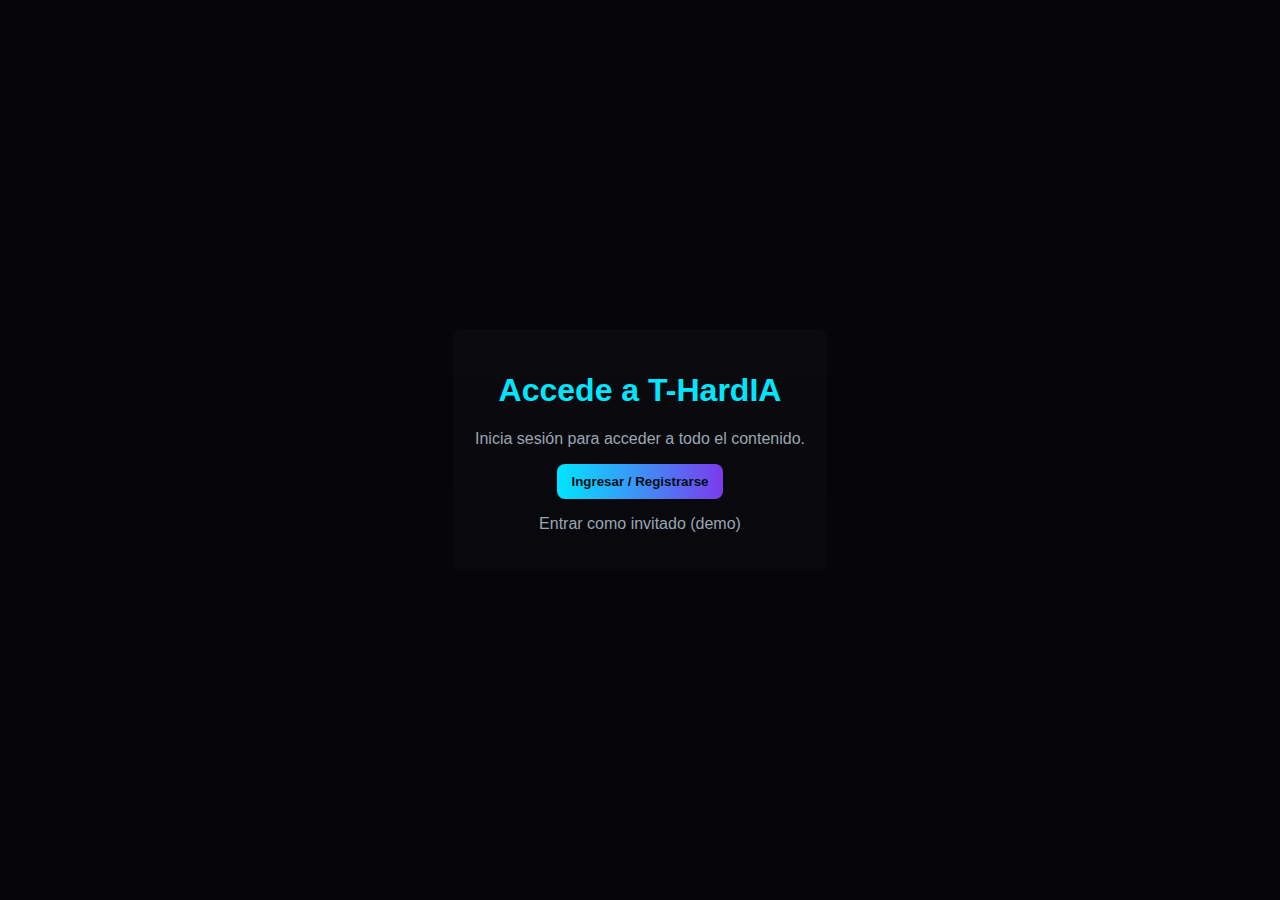
<file: T-HardIA_v3 (1)/index.html>
<!doctype html>
<html lang="es">
<head><meta charset="utf-8"><meta name="viewport" content="width=device-width,initial-scale=1"/><title>T-HardIA - Login</title>
<link rel="stylesheet" href="css/style.css"><link rel="icon" href="images/favicon-TH.png"></head>
<body>
<main style="min-height:100vh;display:flex;align-items:center;justify-content:center;padding:20px">
  <div style="max-width:560px;background:linear-gradient(180deg,rgba(255,255,255,0.02),rgba(255,255,255,0.01));padding:22px;border-radius:10px;text-align:center">
    <h1 style="color:var(--accent)">Accede a T-HardIA</h1>
    <p style="color:var(--muted)">Inicia sesión para acceder a todo el contenido.</p>
    <p><button onclick="netlifyIdentity.open()" style="padding:10px 14px;border-radius:8px;border:none;background:linear-gradient(90deg,var(--accent),#7c3aed);font-weight:700;color:#001018;cursor:pointer">Ingresar / Registrarse</button></p>
    <p style="margin-top:8px"><a href="home.html" style="color:var(--muted);text-decoration:none">Entrar como invitado (demo)</a></p>
  </div>
</main>
<script src="https://identity.netlify.com/v1/netlify-identity-widget.js"></script>
<script>netlifyIdentity.on('login', ()=>{window.location.href='home.html'});netlifyIdentity.init();</script>
</body>
</html>
</file>
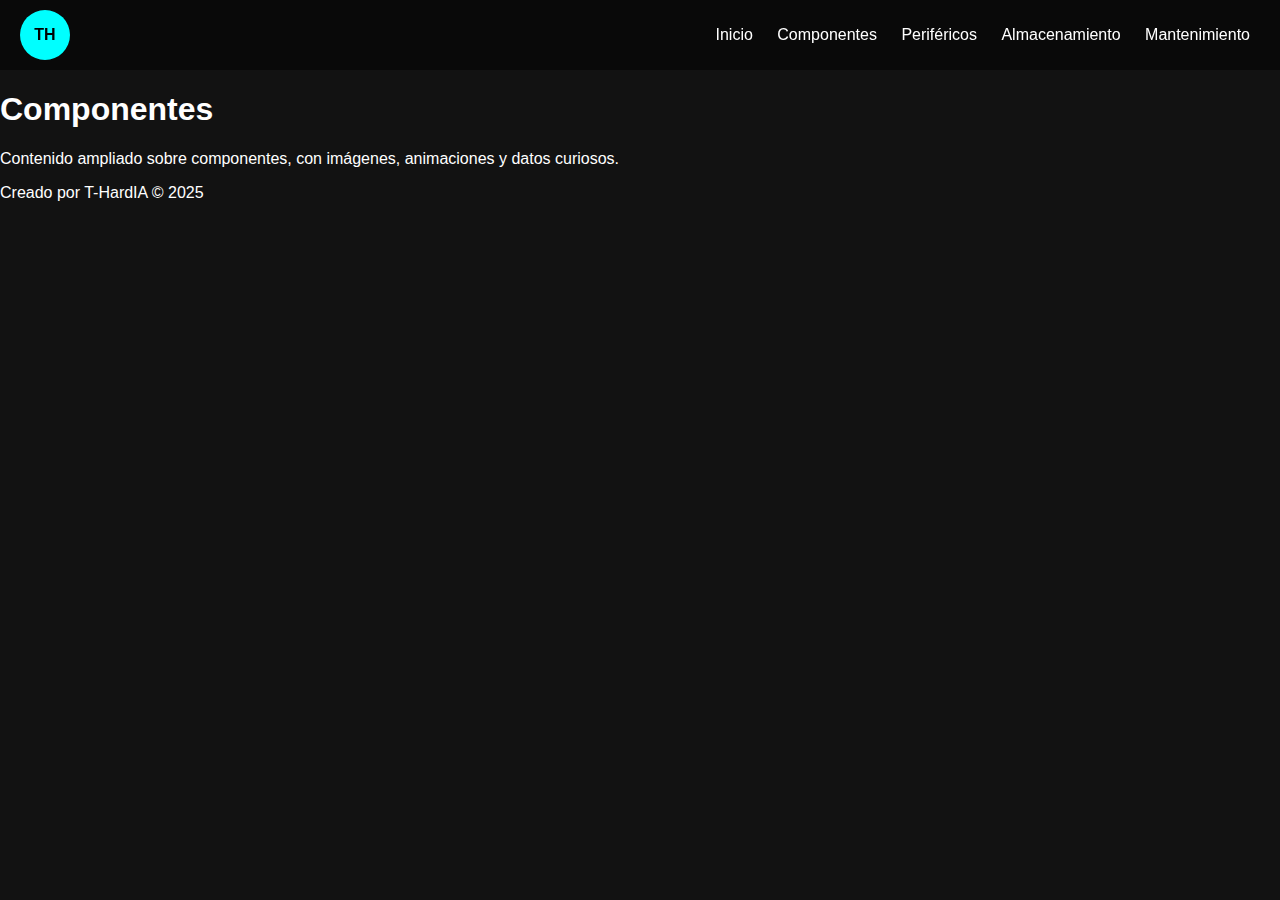
<file: T-HardIA/almacenamiento.html>
<!DOCTYPE html>
<html lang="es">
<head>
<meta charset="UTF-8">
<title>Componentes</title>
<link rel="stylesheet" href="css/style.css">
</head>
<body>
<header>
  <div class="logo">TH</div>
  <nav class="menu-desktop">
    <a href="home.html">Inicio</a>
    <a href="componentes.html">Componentes</a>
    <a href="perifericos.html">Periféricos</a>
    <a href="almacenamiento.html">Almacenamiento</a>
    <a href="mantenimiento.html">Mantenimiento</a>
  </nav>
</header>

<main>
  <h1>Componentes</h1>
  <p>Contenido ampliado sobre componentes, con imágenes, animaciones y datos curiosos.</p>
</main>

<footer>
  Creado por T-HardIA © 2025
</footer>
</body>
</html>
</file>
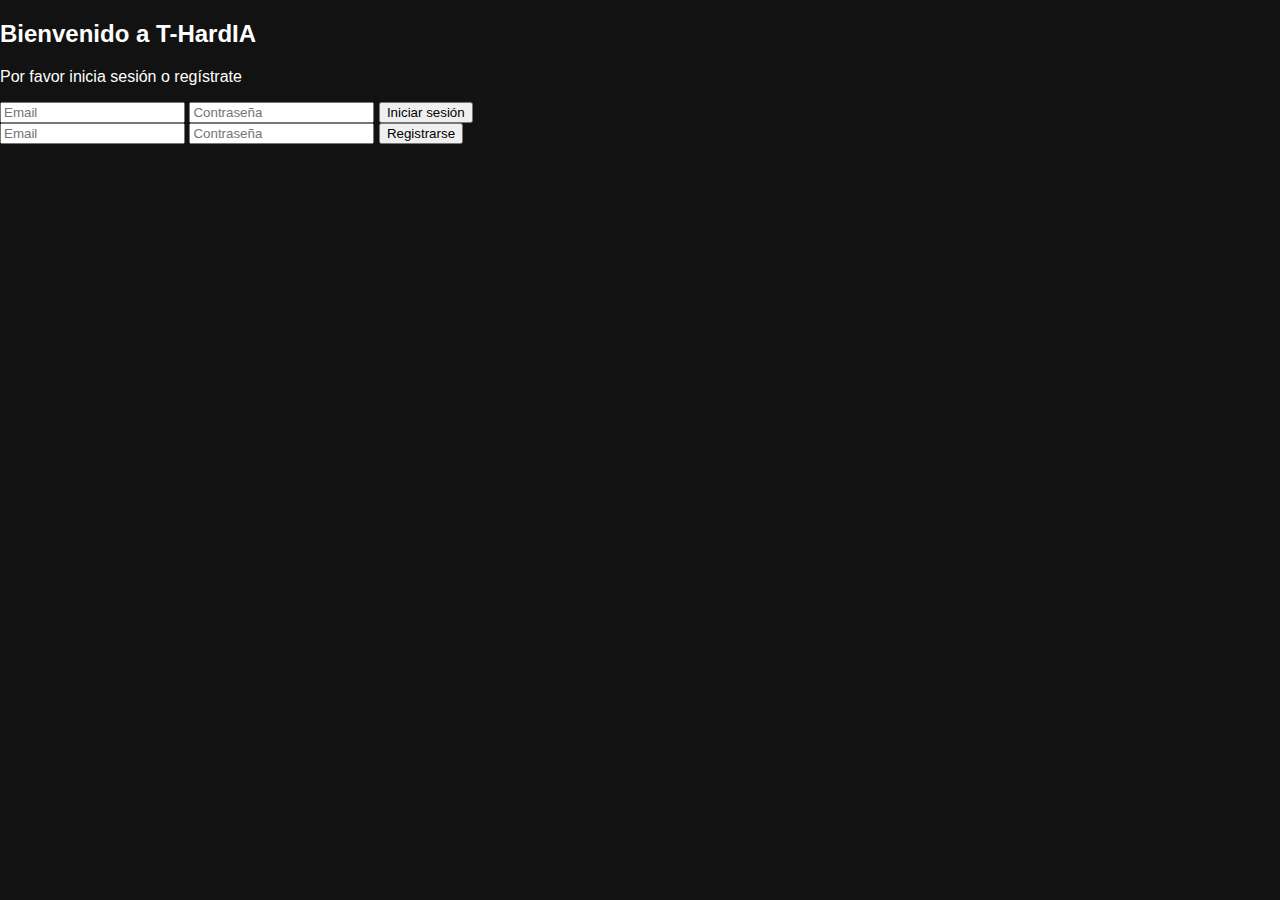
<file: T-HardIA/login.html>
<!DOCTYPE html>
<html lang="es">
<head>
  <meta charset="UTF-8">
  <title>Login - T-HardIA</title>
  <script type="module" src="login.js"></script>
  <link rel="stylesheet" href="css/style.css">
</head>
<body class="login-body">
  <div class="login-container">
    <h2>Bienvenido a <span class="highlight">T-HardIA</span></h2>
    <p>Por favor inicia sesión o regístrate</p>

    <form id="login-form">
      <input type="email" id="email" placeholder="Email" required>
      <input type="password" id="password" placeholder="Contraseña" required>
      <button type="submit">Iniciar sesión</button>
    </form>

    <form id="signup-form">
      <input type="email" id="signup-email" placeholder="Email" required>
      <input type="password" id="signup-password" placeholder="Contraseña" required>
      <button type="submit">Registrarse</button>
    </form>
  </div>
</body>
</html>
</file>
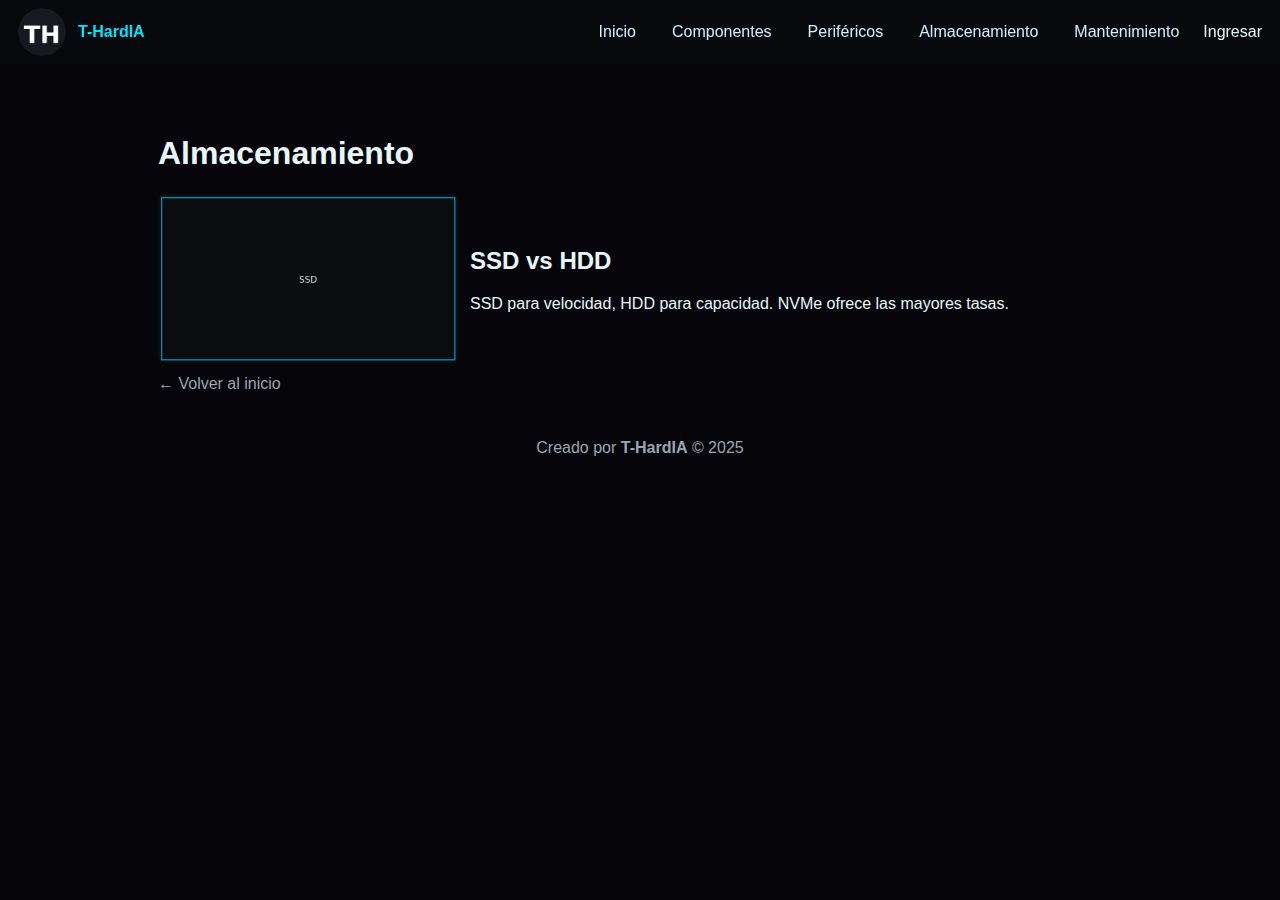
<file: T-HardIA_v3 (1)/almacenamiento.html>
<!doctype html>
<html lang="es">
<head><meta charset="utf-8"><meta name="viewport" content="width=device-width,initial-scale=1"/><title>Almacenamiento - T-HardIA</title>
<link rel="stylesheet" href="css/style.css"></head>
<body>
<header class="header"><div class="logo-row"><img src="images/logo-TH.png"><div class="site-title">T-HardIA</div></div><nav class="nav"><a href="home.html">Inicio</a><a href="componentes.html">Componentes</a><a href="perifericos.html">Periféricos</a><a href="almacenamiento.html">Almacenamiento</a><a href="mantenimiento.html">Mantenimiento</a><div id="user-name" class="user-badge">Ingresar</div></nav><div id="hamburger" class="hamburger">&#9776;</div></header>
<main class="container"><article class="article"><h1>Almacenamiento</h1><section class="section"><img src="images/ssd.png"><div><h2>SSD vs HDD</h2><p>SSD para velocidad, HDD para capacidad. NVMe ofrece las mayores tasas.</p></div></section><p style="margin-top:12px"><a href="home.html" style="color:var(--muted);text-decoration:none">← Volver al inicio</a></p></article><footer>Creado por <strong>T-HardIA</strong> © 2025</footer></main><script src="js/main.js"></script></body></html>
</file>
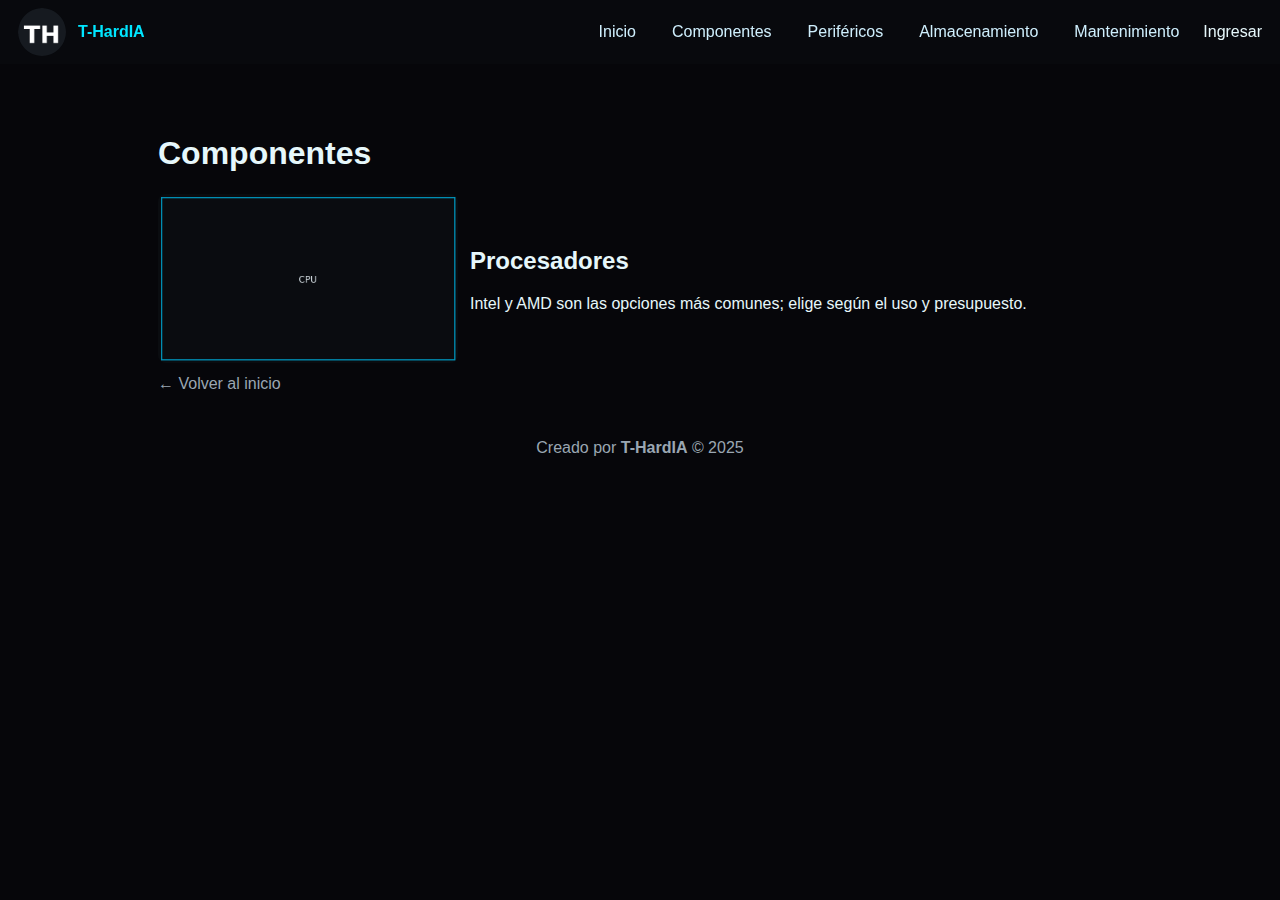
<file: T-HardIA_v3 (1)/componentes.html>
<!doctype html>
<html lang="es">
<head><meta charset="utf-8"><meta name="viewport" content="width=device-width,initial-scale=1"/><title>Componentes - T-HardIA</title>
<link rel="stylesheet" href="css/style.css"></head>
<body>
<header class="header"><div class="logo-row"><img src="images/logo-TH.png"><div class="site-title">T-HardIA</div></div><nav class="nav"><a href="home.html">Inicio</a><a href="componentes.html">Componentes</a><a href="perifericos.html">Periféricos</a><a href="almacenamiento.html">Almacenamiento</a><a href="mantenimiento.html">Mantenimiento</a><div id="user-name" class="user-badge">Ingresar</div></nav><div id="hamburger" class="hamburger">&#9776;</div></header>
<main class="container"><article class="article"><h1>Componentes</h1><section class="section"><img src="images/cpu.png"><div><h2>Procesadores</h2><p>Intel y AMD son las opciones más comunes; elige según el uso y presupuesto.</p></div></section><p style="margin-top:12px"><a href="home.html" style="color:var(--muted);text-decoration:none">← Volver al inicio</a></p></article><footer>Creado por <strong>T-HardIA</strong> © 2025</footer></main><script src="js/main.js"></script></body></html>
</file>
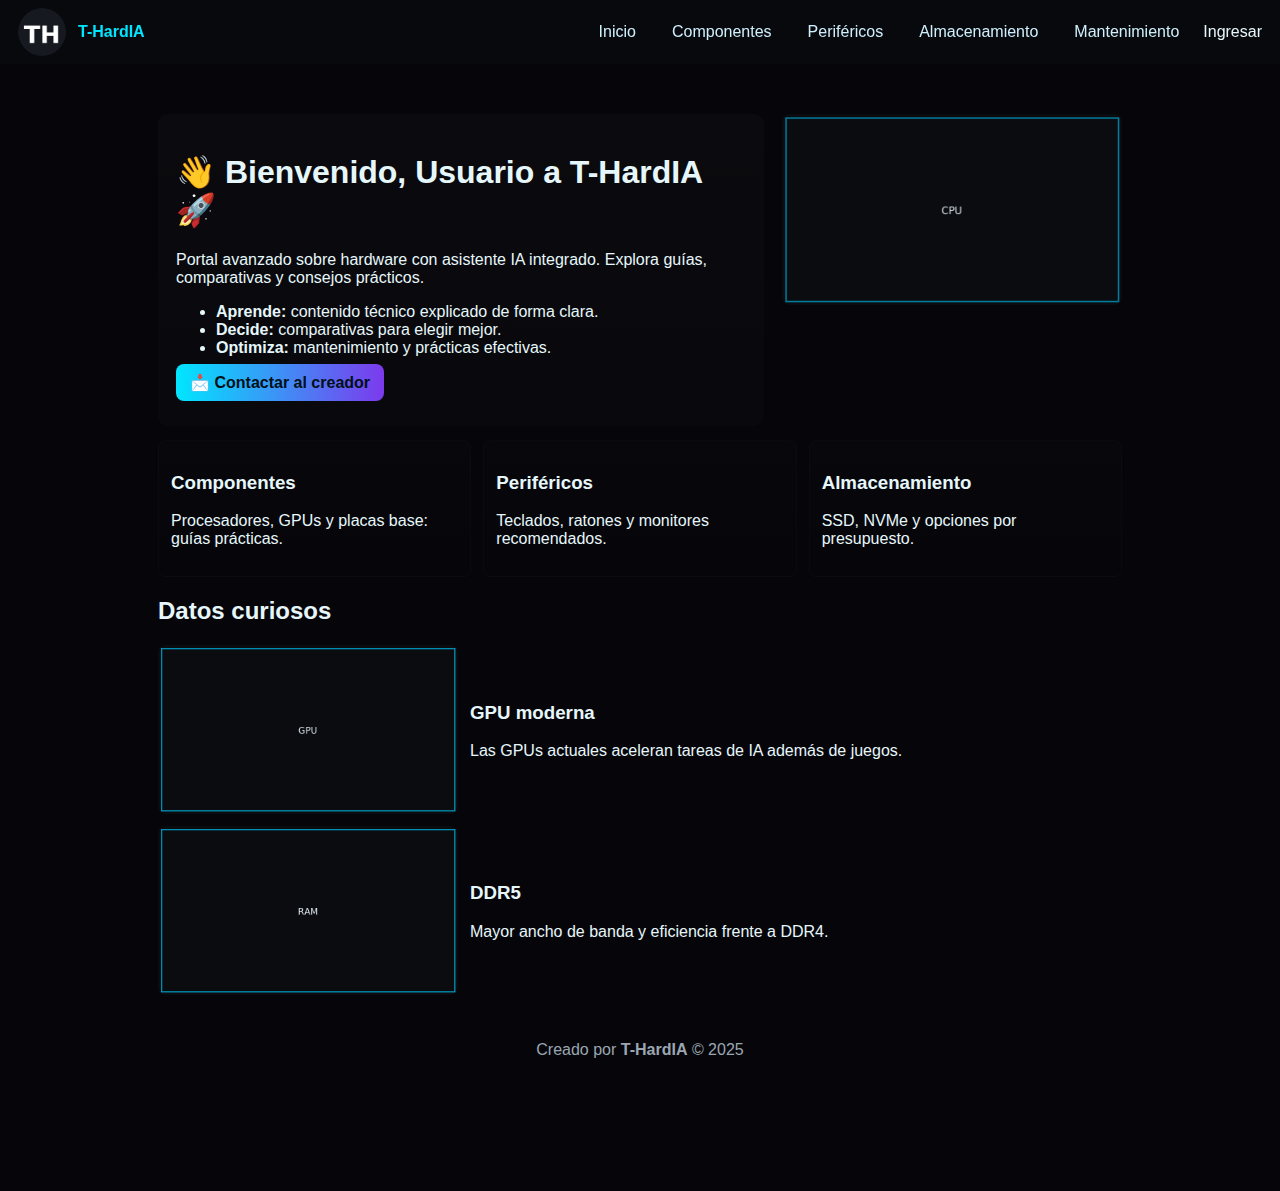
<file: T-HardIA_v3 (1)/home.html>
<!doctype html>
<html lang="es">
<head><meta charset="utf-8"><meta name="viewport" content="width=device-width,initial-scale=1"/><title>T-HardIA - Inicio</title>
<link rel="stylesheet" href="css/style.css"><link rel="icon" href="images/favicon-TH.png"></head>
<body>
<header class="header">
  <div class="logo-row"><img src="images/logo-TH.png" alt="TH"><div class="site-title">T-HardIA</div></div>
  <nav class="nav">
    <a href="home.html">Inicio</a><a href="componentes.html">Componentes</a><a href="perifericos.html">Periféricos</a><a href="almacenamiento.html">Almacenamiento</a><a href="mantenimiento.html">Mantenimiento</a>
    <div id="user-name" class="user-badge">Ingresar</div>
  </nav>
  <div id="hamburger" class="hamburger">&#9776;</div>
</header>

<div id="mobileMenu" class="mobile-menu">
  <div style="display:flex;align-items:center;gap:10px;padding:6px 0"><img src="images/logo-TH.png" style="width:40px;height:40px;border-radius:50%"><div id="user-name-mobile" class="user-badge">Ingresar</div></div>
  <hr style="border:none;border-top:1px solid rgba(255,255,255,0.03);margin:8px 0">
  <a href="home.html" style="display:block;padding:8px 0;color:inherit;text-decoration:none">Inicio</a>
  <a href="componentes.html" style="display:block;padding:8px 0;color:inherit;text-decoration:none">Componentes</a>
  <a href="perifericos.html" style="display:block;padding:8px 0;color:inherit;text-decoration:none">Periféricos</a>
  <a href="almacenamiento.html" style="display:block;padding:8px 0;color:inherit;text-decoration:none">Almacenamiento</a>
  <a href="mantenimiento.html" style="display:block;padding:8px 0;color:inherit;text-decoration:none">Mantenimiento</a>
</div>

<main class="container">
  <div class="hero">
    <div class="panel">
      <h1>👋 Bienvenido, <span id="username">Usuario</span> a T-HardIA 🚀</h1>
      <p>Portal avanzado sobre hardware con asistente IA integrado. Explora guías, comparativas y consejos prácticos.</p>
      <ul>
        <li><strong>Aprende:</strong> contenido técnico explicado de forma clara.</li>
        <li><strong>Decide:</strong> comparativas para elegir mejor.</li>
        <li><strong>Optimiza:</strong> mantenimiento y prácticas efectivas.</li>
      </ul>
      <p style="margin-top:12px"><a href="https://www.instagram.com/tato.gp?igsh=ZmcyMTR5MndhcnFx" target="_blank" style="color:inherit;text-decoration:none;padding:10px 14px;border-radius:8px;background:linear-gradient(90deg,var(--accent),#7c3aed);color:#001018;font-weight:700">📩 Contactar al creador</a></p>
    </div>
    <div><img src="images/cpu.png" alt="CPU" style="width:100%;border-radius:8px"></div>
  </div>

  <section class="cards">
    <article class="card"><h3>Componentes</h3><p>Procesadores, GPUs y placas base: guías prácticas.</p></article>
    <article class="card"><h3>Periféricos</h3><p>Teclados, ratones y monitores recomendados.</p></article>
    <article class="card"><h3>Almacenamiento</h3><p>SSD, NVMe y opciones por presupuesto.</p></article>
  </section>

  <article class="article">
    <h2>Datos curiosos</h2>
    <div class="section"><img src="images/gpu.png" alt="GPU"><div><h3>GPU moderna</h3><p>Las GPUs actuales aceleran tareas de IA además de juegos.</p></div></div>
    <div class="section"><img src="images/ram.png" alt="RAM"><div><h3>DDR5</h3><p>Mayor ancho de banda y eficiencia frente a DDR4.</p></div></div>
  </article>

  <footer>Creado por <strong>T-HardIA</strong> © 2025</footer>
</main>

<script src="js/main.js"></script>
<script src="https://identity.netlify.com/v1/netlify-identity-widget.js"></script>
<script>
if(window.netlifyIdentity && netlifyIdentity.currentUser()){
  const u = netlifyIdentity.currentUser();
  const name = (u.user_metadata && (u.user_metadata.full_name || u.user_metadata.name)) || u.email || 'Usuario';
  document.getElementById('username').innerText = name;
  const el = document.getElementById('user-name'); if(el) el.innerText = name;
  const elm = document.getElementById('user-name-mobile'); if(elm) elm.innerText = name;
}
netlifyIdentity.init();
</script>
</file>
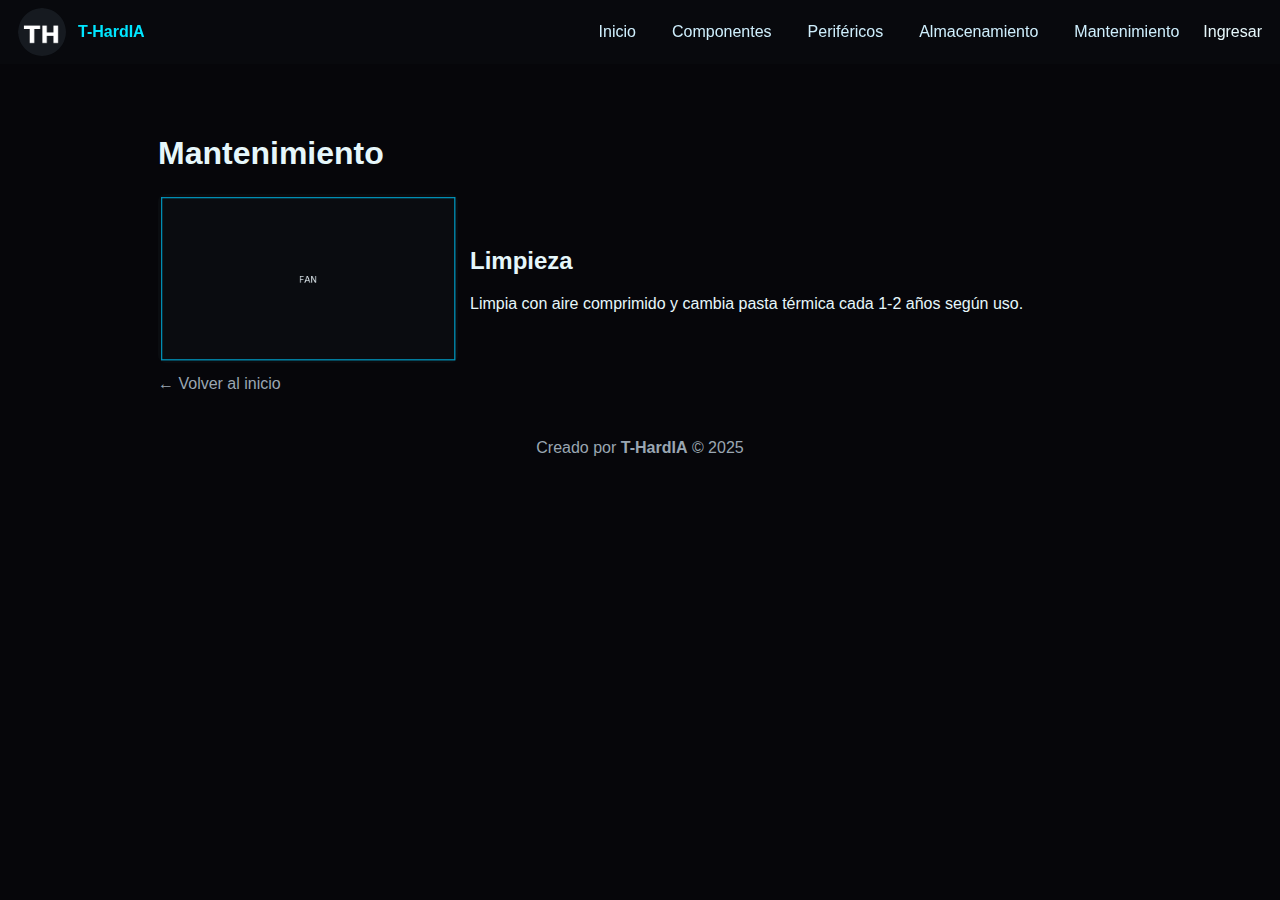
<file: T-HardIA_v3 (1)/mantenimiento.html>
<!doctype html>
<html lang="es">
<head><meta charset="utf-8"><meta name="viewport" content="width=device-width,initial-scale=1"/><title>Mantenimiento - T-HardIA</title>
<link rel="stylesheet" href="css/style.css"></head>
<body>
<header class="header"><div class="logo-row"><img src="images/logo-TH.png"><div class="site-title">T-HardIA</div></div><nav class="nav"><a href="home.html">Inicio</a><a href="componentes.html">Componentes</a><a href="perifericos.html">Periféricos</a><a href="almacenamiento.html">Almacenamiento</a><a href="mantenimiento.html">Mantenimiento</a><div id="user-name" class="user-badge">Ingresar</div></nav><div id="hamburger" class="hamburger">&#9776;</div></header>
<main class="container"><article class="article"><h1>Mantenimiento</h1><section class="section"><img src="images/fan.png"><div><h2>Limpieza</h2><p>Limpia con aire comprimido y cambia pasta térmica cada 1-2 años según uso.</p></div></section><p style="margin-top:12px"><a href="home.html" style="color:var(--muted);text-decoration:none">← Volver al inicio</a></p></article><footer>Creado por <strong>T-HardIA</strong> © 2025</footer></main><script src="js/main.js"></script></body></html>
</file>
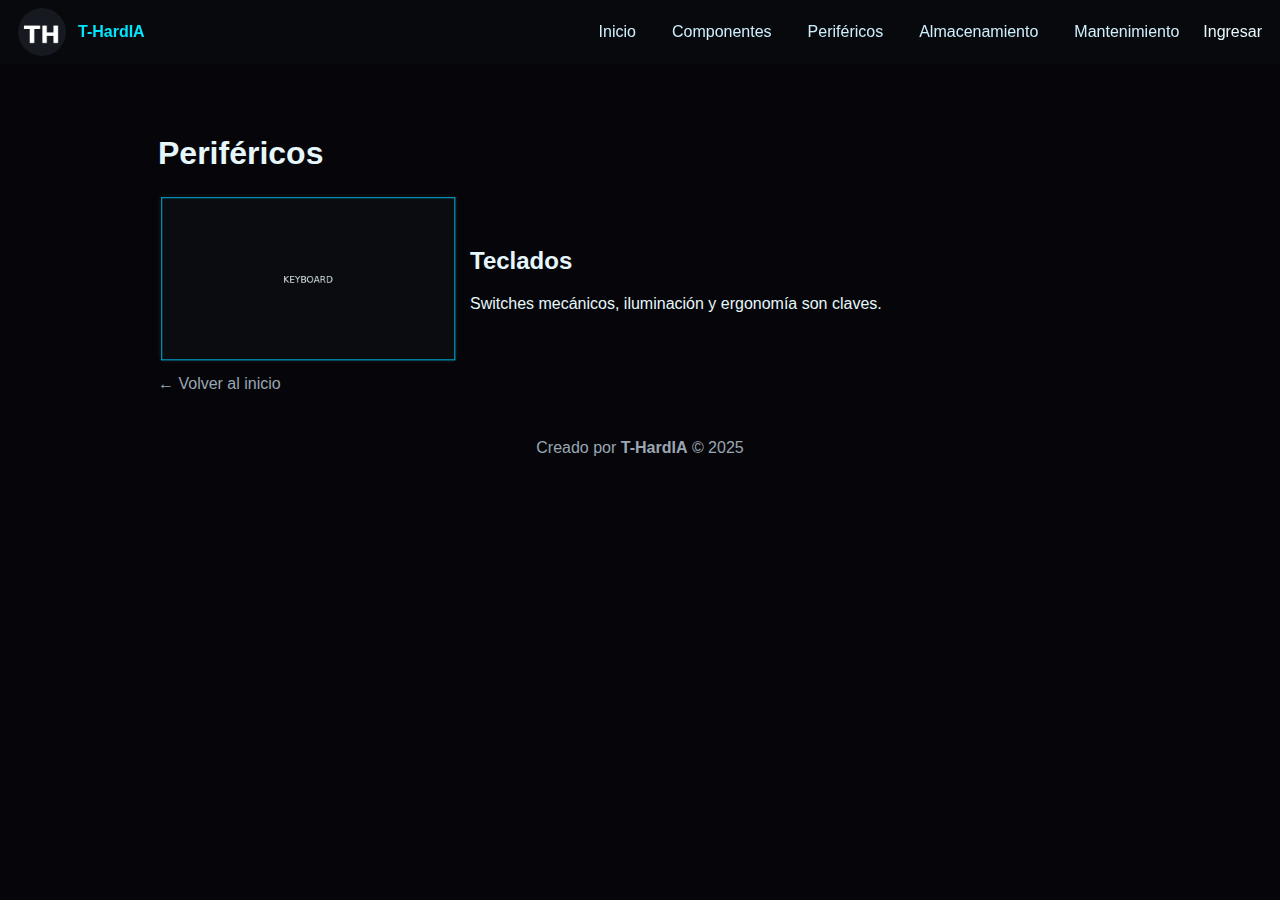
<file: T-HardIA_v3 (1)/perifericos.html>
<!doctype html>
<html lang="es">
<head><meta charset="utf-8"><meta name="viewport" content="width=device-width,initial-scale=1"/><title>Periféricos - T-HardIA</title>
<link rel="stylesheet" href="css/style.css"></head>
<body>
<header class="header"><div class="logo-row"><img src="images/logo-TH.png"><div class="site-title">T-HardIA</div></div><nav class="nav"><a href="home.html">Inicio</a><a href="componentes.html">Componentes</a><a href="perifericos.html">Periféricos</a><a href="almacenamiento.html">Almacenamiento</a><a href="mantenimiento.html">Mantenimiento</a><div id="user-name" class="user-badge">Ingresar</div></nav><div id="hamburger" class="hamburger">&#9776;</div></header>
<main class="container"><article class="article"><h1>Periféricos</h1><section class="section"><img src="images/keyboard.png"><div><h2>Teclados</h2><p>Switches mecánicos, iluminación y ergonomía son claves.</p></div></section><p style="margin-top:12px"><a href="home.html" style="color:var(--muted);text-decoration:none">← Volver al inicio</a></p></article><footer>Creado por <strong>T-HardIA</strong> © 2025</footer></main><script src="js/main.js"></script></body></html>
</file>
<file: T-HardIA_v3 (1)/css/style.css>
:root{--bg:#06060a;--accent:#00e6ff;--muted:#9aa6b2}
*{box-sizing:border-box}body{margin:0;font-family:Arial,Helvetica,sans-serif;background:var(--bg);color:#e6f7fb}
.header{position:fixed;top:0;left:0;right:0;height:64px;display:flex;align-items:center;justify-content:space-between;padding:8px 18px;background:rgba(10,12,15,0.5);backdrop-filter:blur(6px);z-index:1000}
.logo-row{display:flex;align-items:center;gap:12px}.logo-row img{width:48px;height:48px;border-radius:50%}.site-title{color:var(--accent);font-weight:700}
.nav{display:flex;gap:12px;align-items:center}
.nav a{color:#cfeffd;text-decoration:none;padding:8px 12px;border-radius:8px}
.hamburger{display:none;cursor:pointer;font-size:22px;padding:8px}
.mobile-menu{display:none;position:fixed;top:64px;left:50%;transform:translateX(-50%);width:90%;max-width:360px;background:rgba(8,10,12,0.95);backdrop-filter:blur(8px);border-radius:10px;padding:12px}
.mobile-menu.show{display:block;animation:slideFadeIn .28s ease-out}
@keyframes slideFadeIn{from{opacity:0;transform:translateY(-10px)}to{opacity:1;transform:translateY(0)}}
.container{max-width:1000px;margin:96px auto;padding:18px}
.hero{display:grid;grid-template-columns:1fr 340px;gap:18px;align-items:start}
.panel{background:linear-gradient(180deg, rgba(255,255,255,0.02), rgba(255,255,255,0.01));padding:18px;border-radius:10px}
.cards{display:grid;grid-template-columns:repeat(3,1fr);gap:12px;margin-top:14px}
.card{padding:12px;border-radius:8px;background:linear-gradient(180deg, rgba(255,255,255,0.01), rgba(255,255,255,0.005));border:1px solid rgba(255,255,255,0.02)}
.section{display:flex;gap:12px;align-items:center;margin-top:12px}
.section img{width:300px;border-radius:8px}
footer{margin-top:28px;text-align:center;color:var(--muted);padding:18px}
@media(max-width:800px){.nav{display:none}.hamburger{display:block}.hero{grid-template-columns:1fr}.cards{grid-template-columns:1fr}}
</file>
<file: T-HardIA/css/style.css>
body {
  background-color: #121212;
  color: #fff;
  font-family: Arial, sans-serif;
  margin: 0;
  padding: 0;
}
header {
  display: flex;
  justify-content: space-between;
  align-items: center;
  padding: 10px 20px;
  backdrop-filter: blur(5px);
  background-color: rgba(0,0,0,0.5);
}
.logo {
  border-radius: 50%;
  width: 50px;
  height: 50px;
  background-color: #0ff;
  display: flex;
  justify-content: center;
  align-items: center;
  font-weight: bold;
  color: #000;
}
.menu-desktop a {
  margin: 0 10px;
  color: #fff;
  text-decoration: none;
}
.menu-mobile {
  display: none;
  position: relative;
}
.mobile-menu-content {
  display: none;
  flex-direction: column;
  background: rgba(0,0,0,0.8);
  position: absolute;
  top: 40px;
  right: 0;
  width: 200px;
  border-radius: 5px;
  padding: 10px;
  animation: slideFade 0.3s;
}
.mobile-menu-content.show {
  display: flex;
}
.user-name {
  font-weight: bold;
  margin-bottom: 10px;
}
@keyframes slideFade {
  from {opacity: 0; transform: translateY(-20px);}
  to {opacity: 1; transform: translateY(0);}
}
@media screen and (max-width: 768px){
  .menu-desktop { display: none; }
  .menu-mobile { display: block; }
}
</file>
